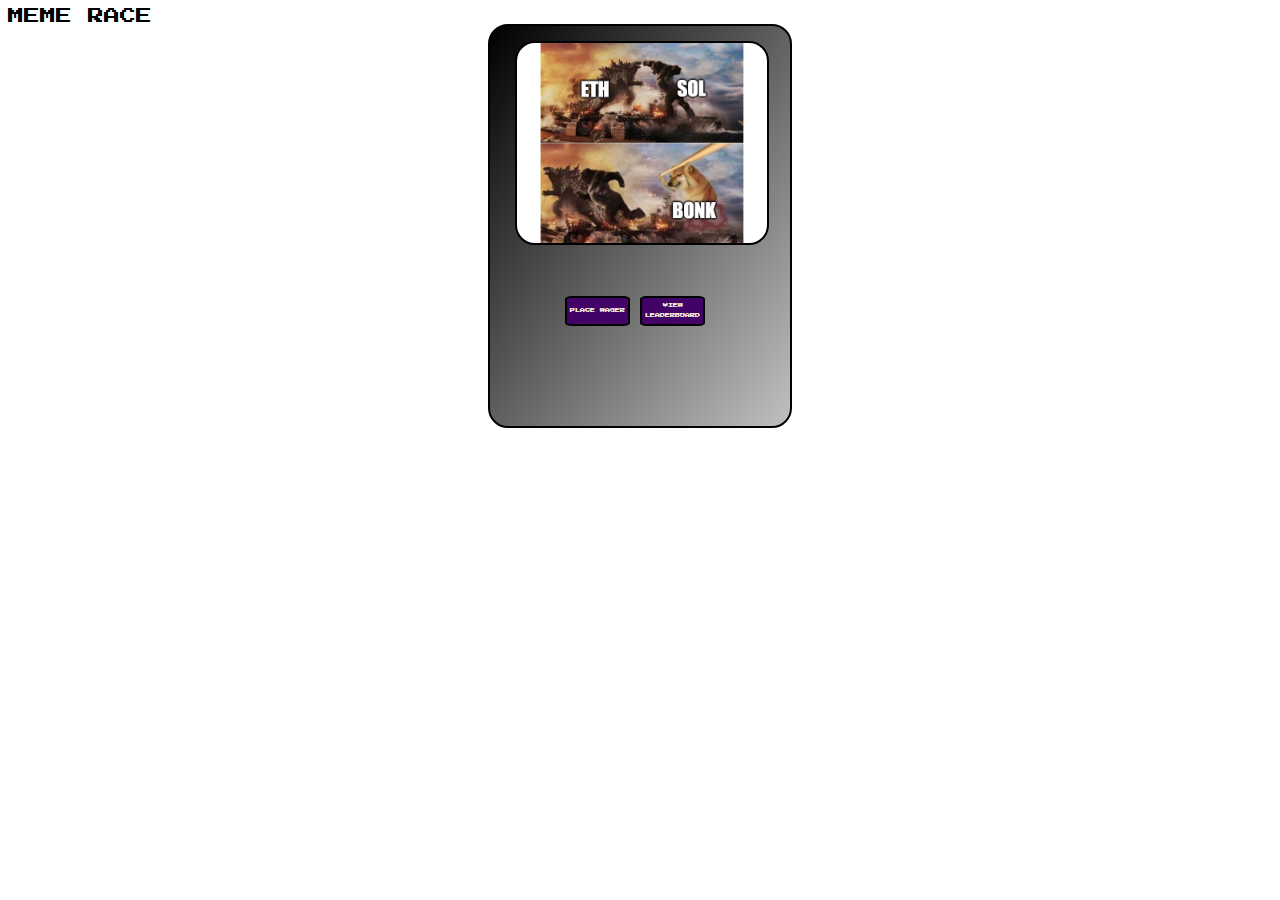
<file: gameboy.html>
<!DOCTYPE html>
<html>
  <head>
    <link rel="stylesheet" type="text/css" href="gameboy.css">
  </head>
  <body>
    <div class="header">MEME RACE</div>
    <div class="console">
        <div class="screen">
          <img src="bonketh.jpg" alt="image">
        </div>
        <div class="joystickU"></div>
        <div class="joystickD"></div>
        <div class="joystickL"></div>
        <div class="joystickR"></div>
        <div class="buttons">
          <button class="a">Place Wager</button>
          <button class="b">View Leaderboard</button>
        </div>
        <div class="d-pad">
          <div class="up"></div>
          <div class="down"></div>
          <div class="left"></div>
          <div class="right"></div>
        </div>        
      </div>      
  </body>
</html>
</file>
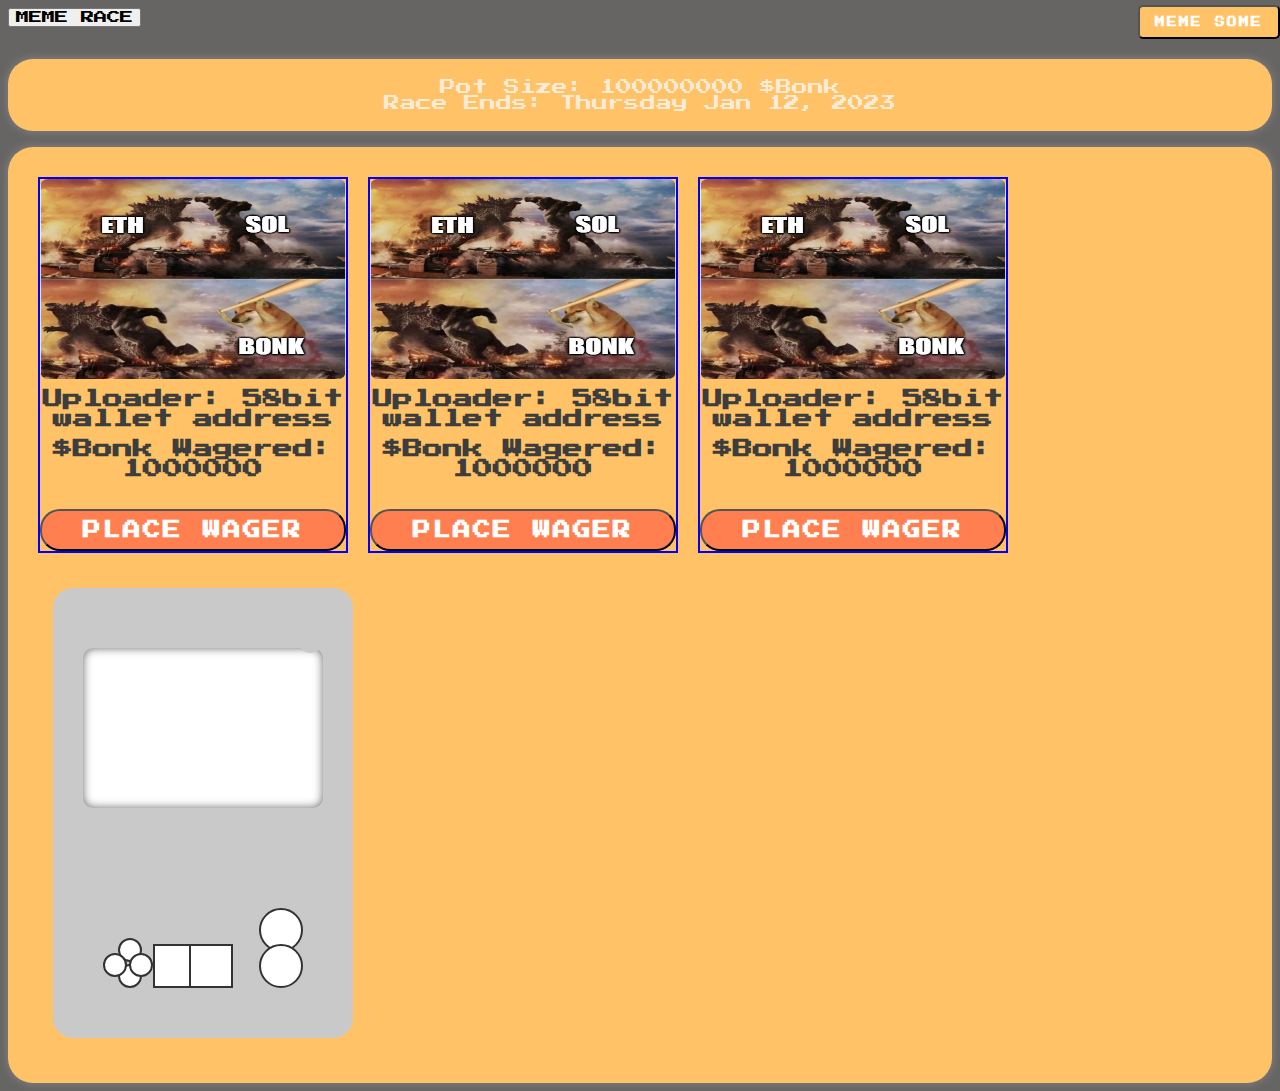
<file: leaderboard.html>
<!DOCTYPE html>
<html>
  <head>
    <title>Leaderboard</title>
    <link rel="stylesheet" type="text/css" href="leaderboard.css">
  </head>
  <body>
    <nav>
      <button>MEME RACE</button>
      <button id="meme-some-btn">Meme Some</button>
    </nav>
    <br>
    <br>
    <div id="pool-stats">
      <div id="pot-size">Pot Size: 100000000 $Bonk</div>
      <div id="race-endspot-size-">Race Ends: Thursday Jan 12, 2023</div>
    </div>
    <br>
    <div id="leaderboard">
      <div class="entry-container">
          <div class="entry">
              <img src="bonketh.jpg" class="meme-img">
              <div class="entry-info">
                  <div class="uploader">Uploader: 58bit wallet address</div>
                  <div class="wagered">$Bonk Wagered: 1000000</div>
                  <button class="place-wager-btn">Place Wager</button>
              </div>
          </div>
          <div class="entry">
              <img src="bonketh.jpg" class="meme-img">
              <div class="entry-info">
                  <div class="uploader">Uploader: 58bit wallet address</div>
                  <div class="wagered">$Bonk Wagered: 1000000</div>
                  <button class="place-wager-btn">Place Wager</button>
              </div>
          </div>
          <div class="entry">
              <img src="bonketh.jpg" class="meme-img">
              <div class="entry-info">
                  <div class="uploader">Uploader: 58bit wallet address</div>
                  <div class="wagered">$Bonk Wagered: 1000000</div>
                  <button class="place-wager-btn">Place Wager</button>
              </div>
          </div>
          <div class="gameboy">
            <div class="body">
              <div class="screen"></div>
              <div class="speaker"></div>
              <div class="power"></div>
            </div>
            <div class="buttons">
              <div class="dpad">
                <div class="dpad-up"></div>
                <div class="dpad-down"></div>
                <div class="dpad-left"></div>
                <div class="dpad-right"></div>
              </div>
              <div class="ab-buttons">
                <div class="button button-a"></div>
                <div class="button button-b"></div>
              </div>
              <div class="select-start">
                <div class="select"></div>
                <div class="start"></div>
              </div>
            </div>
          </div>
          
          <!-- Add more entries here for a total of 10 -->
      </div>
    </div>
  </body>
</file>
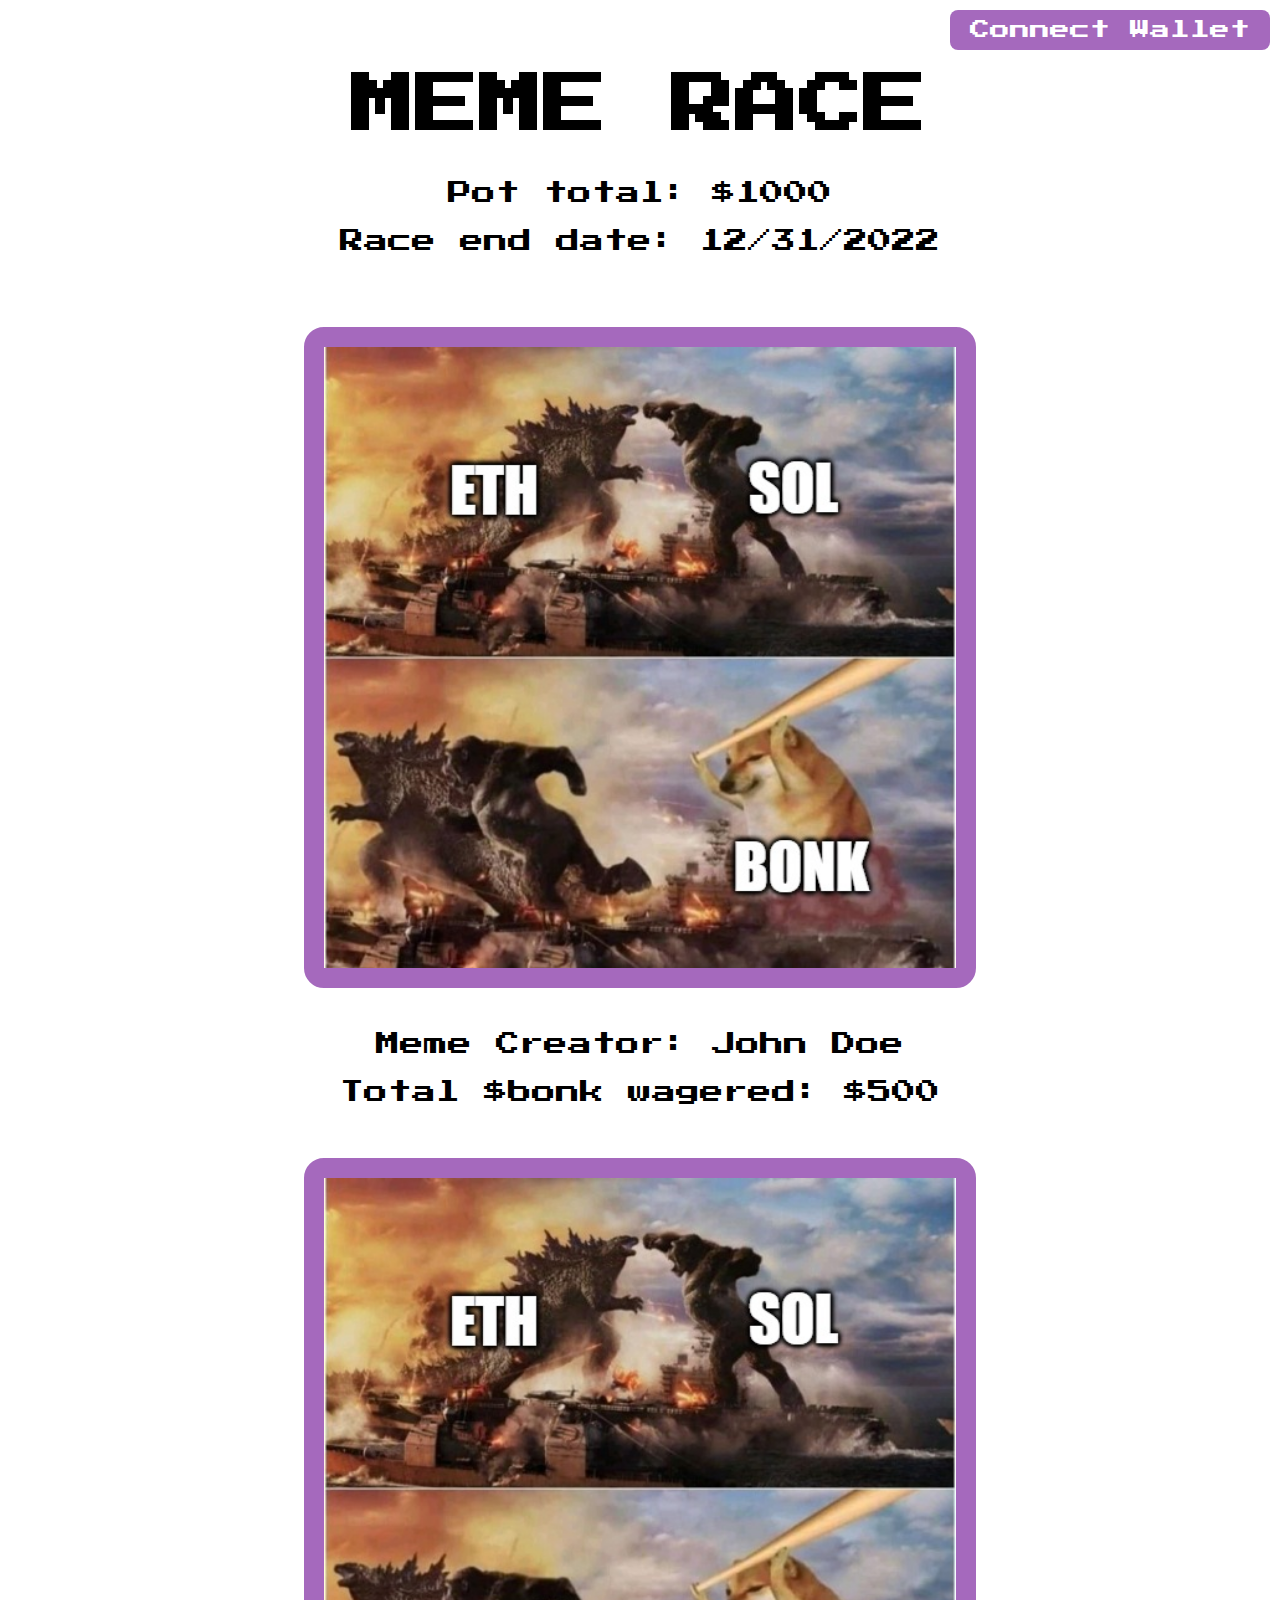
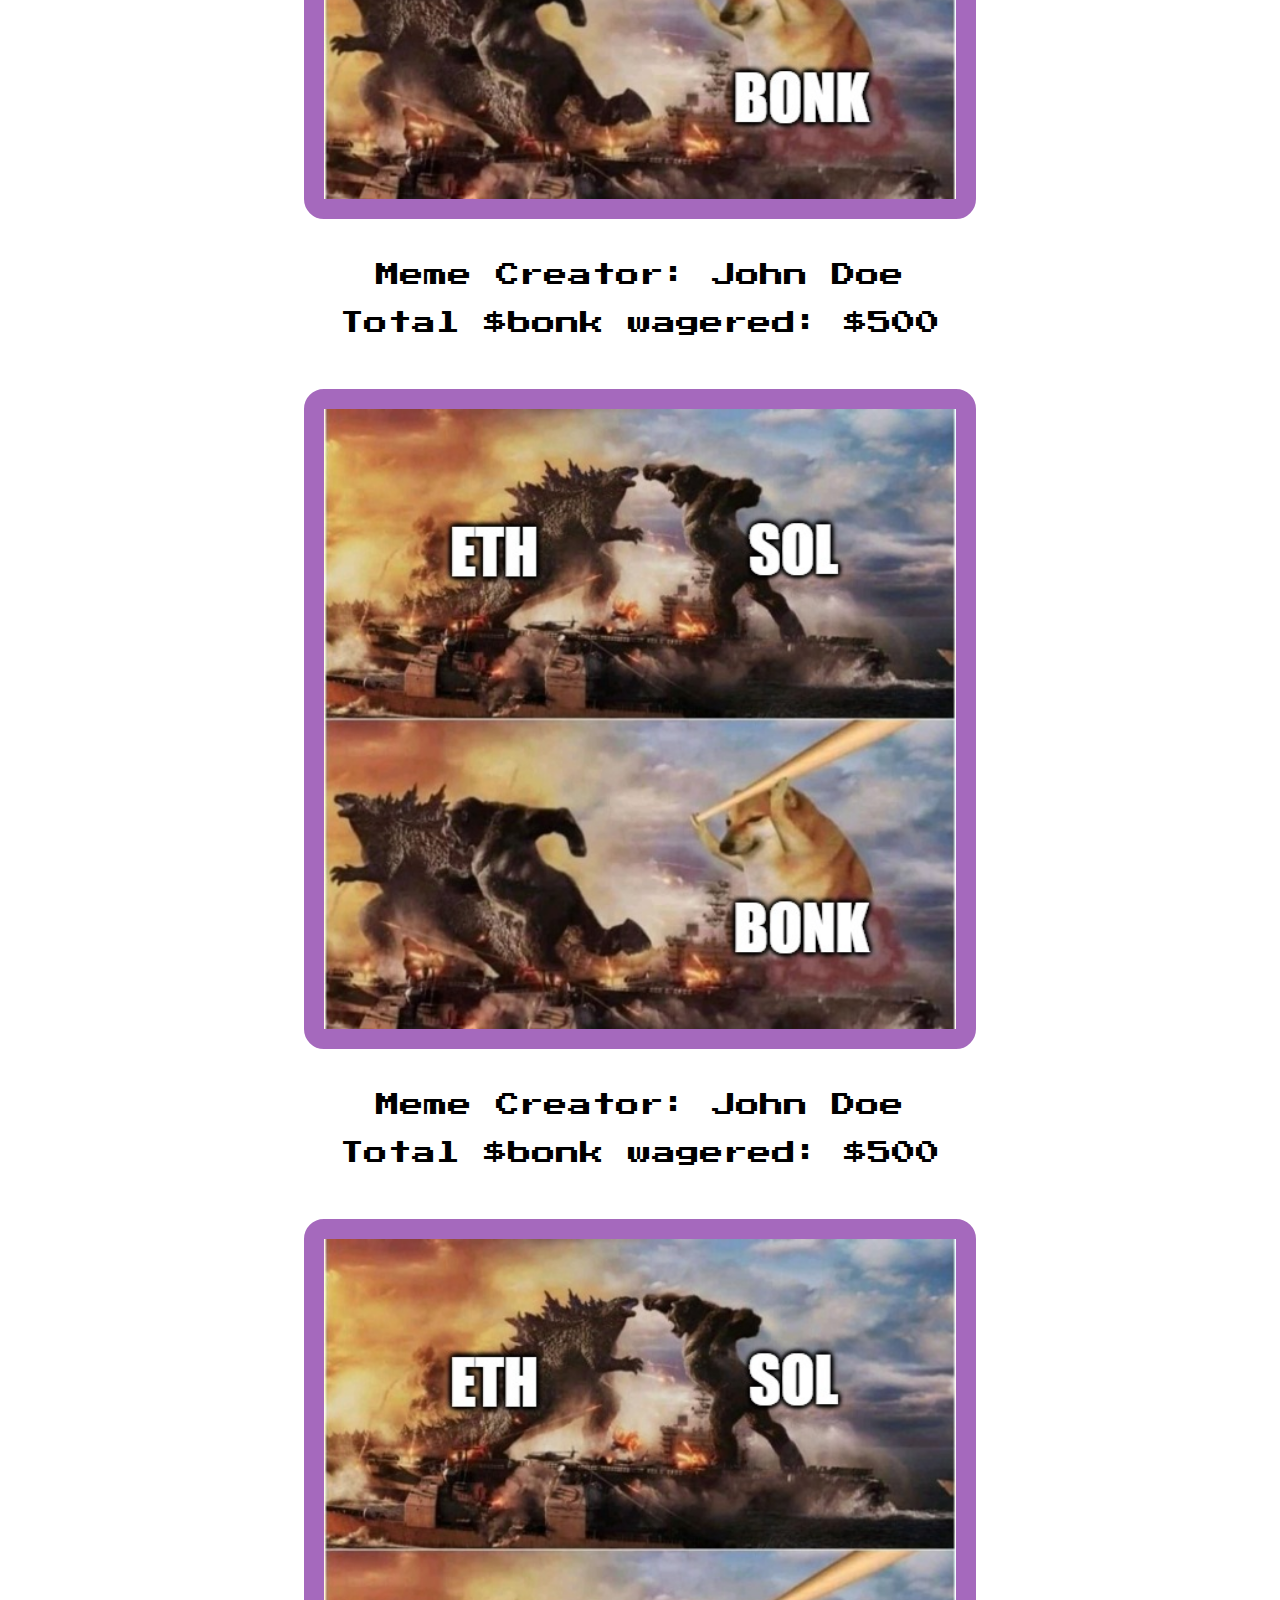
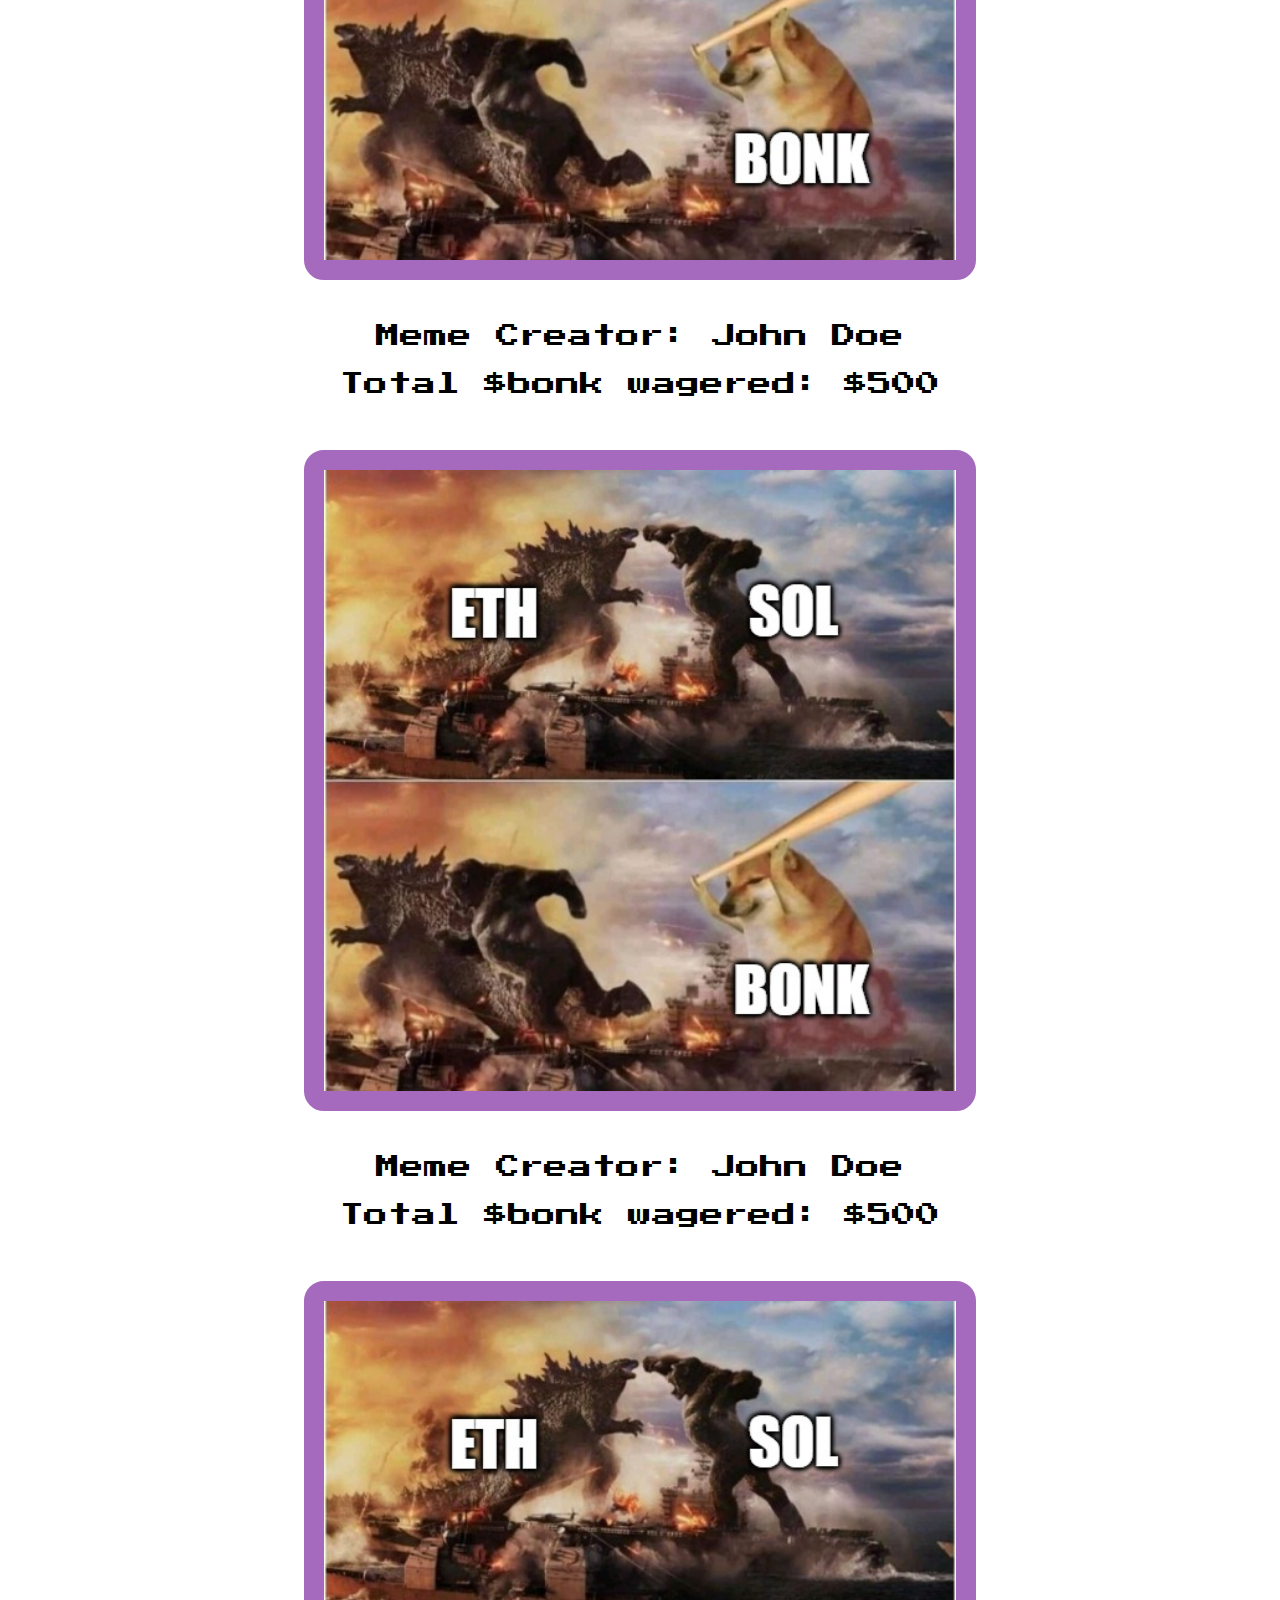
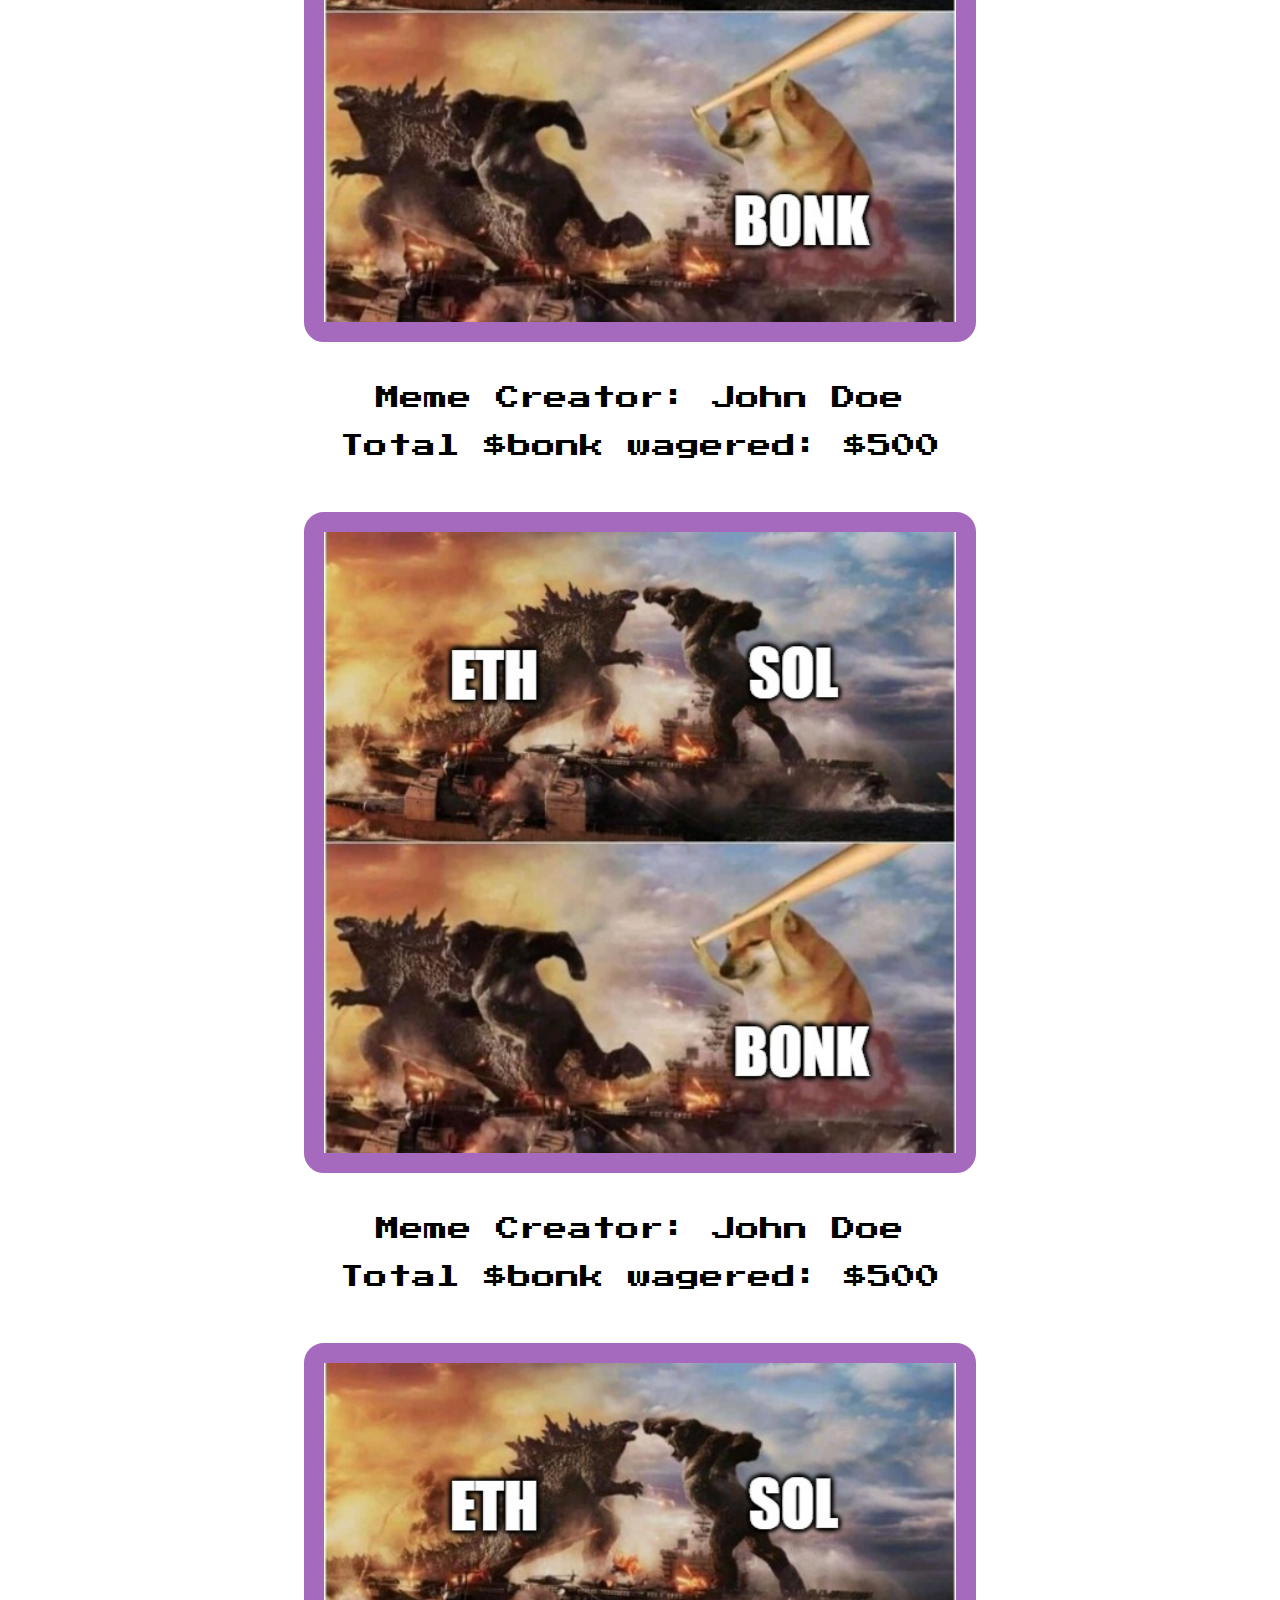
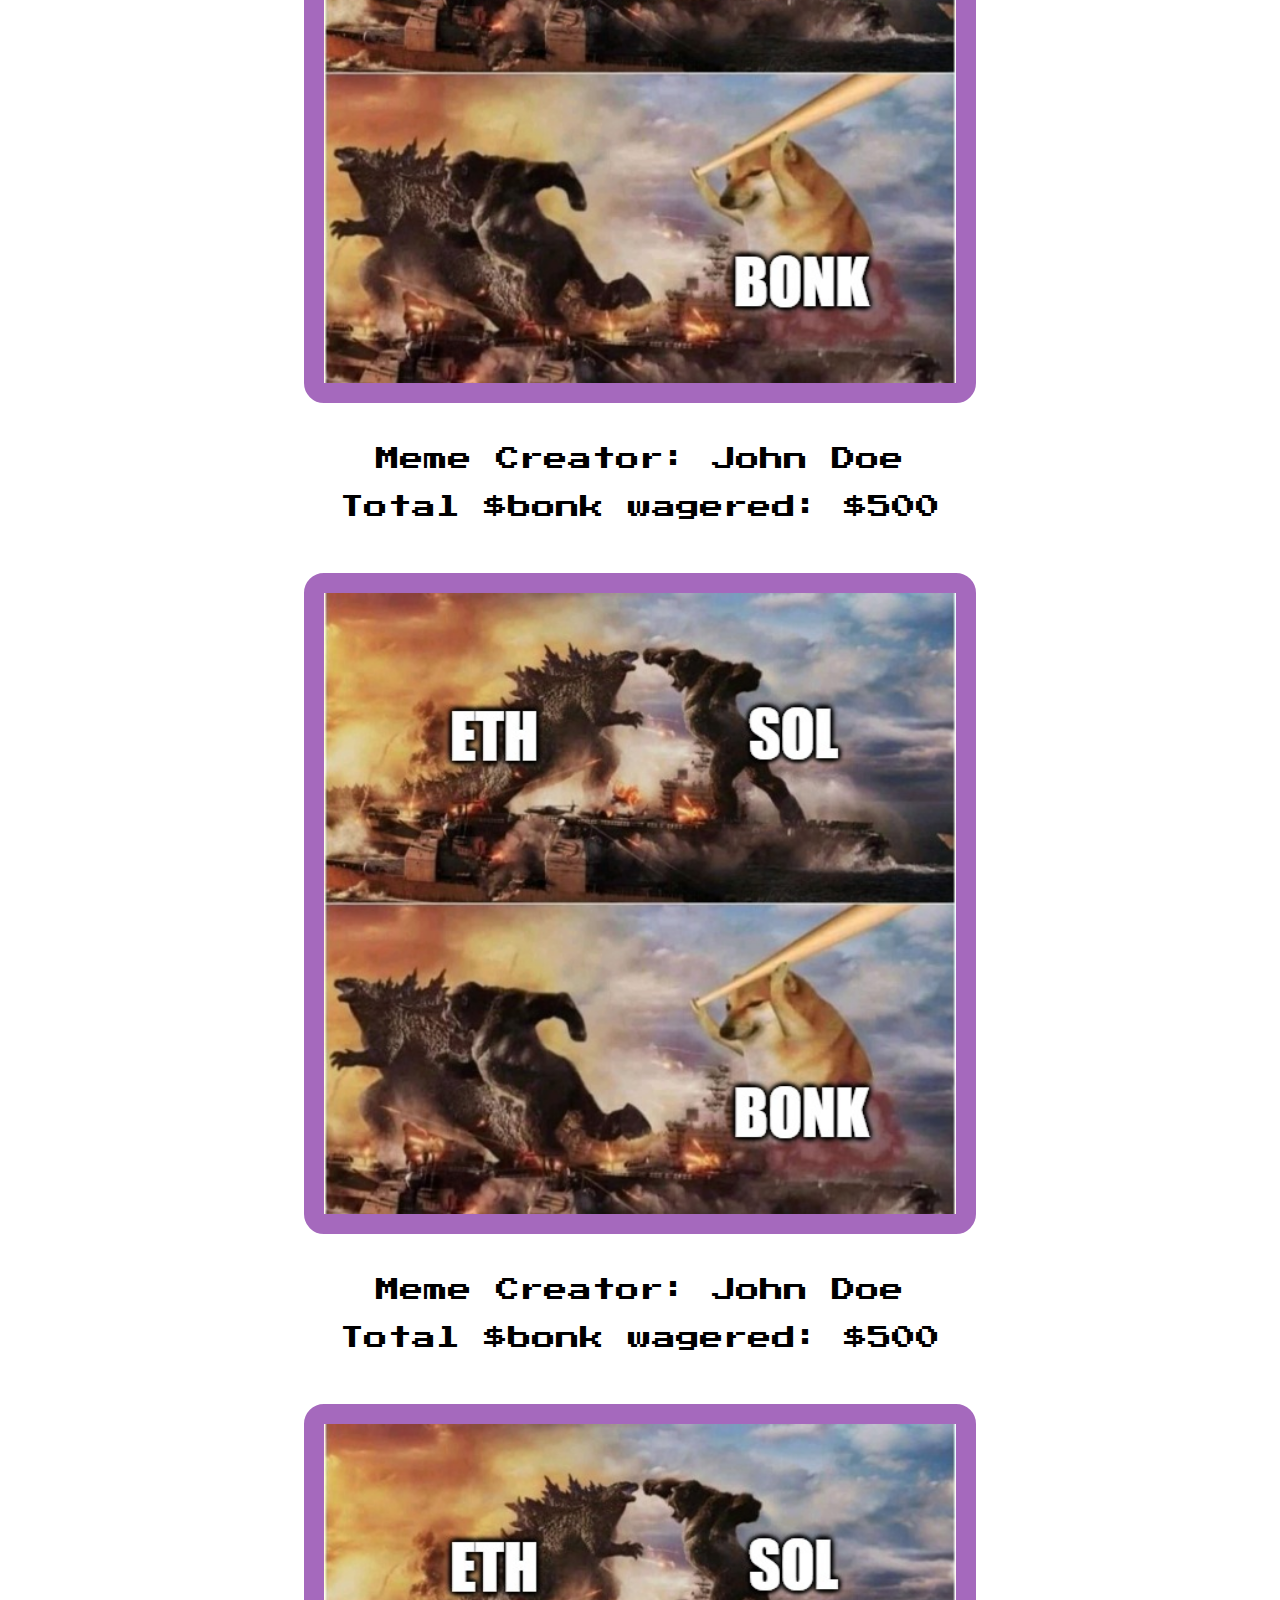
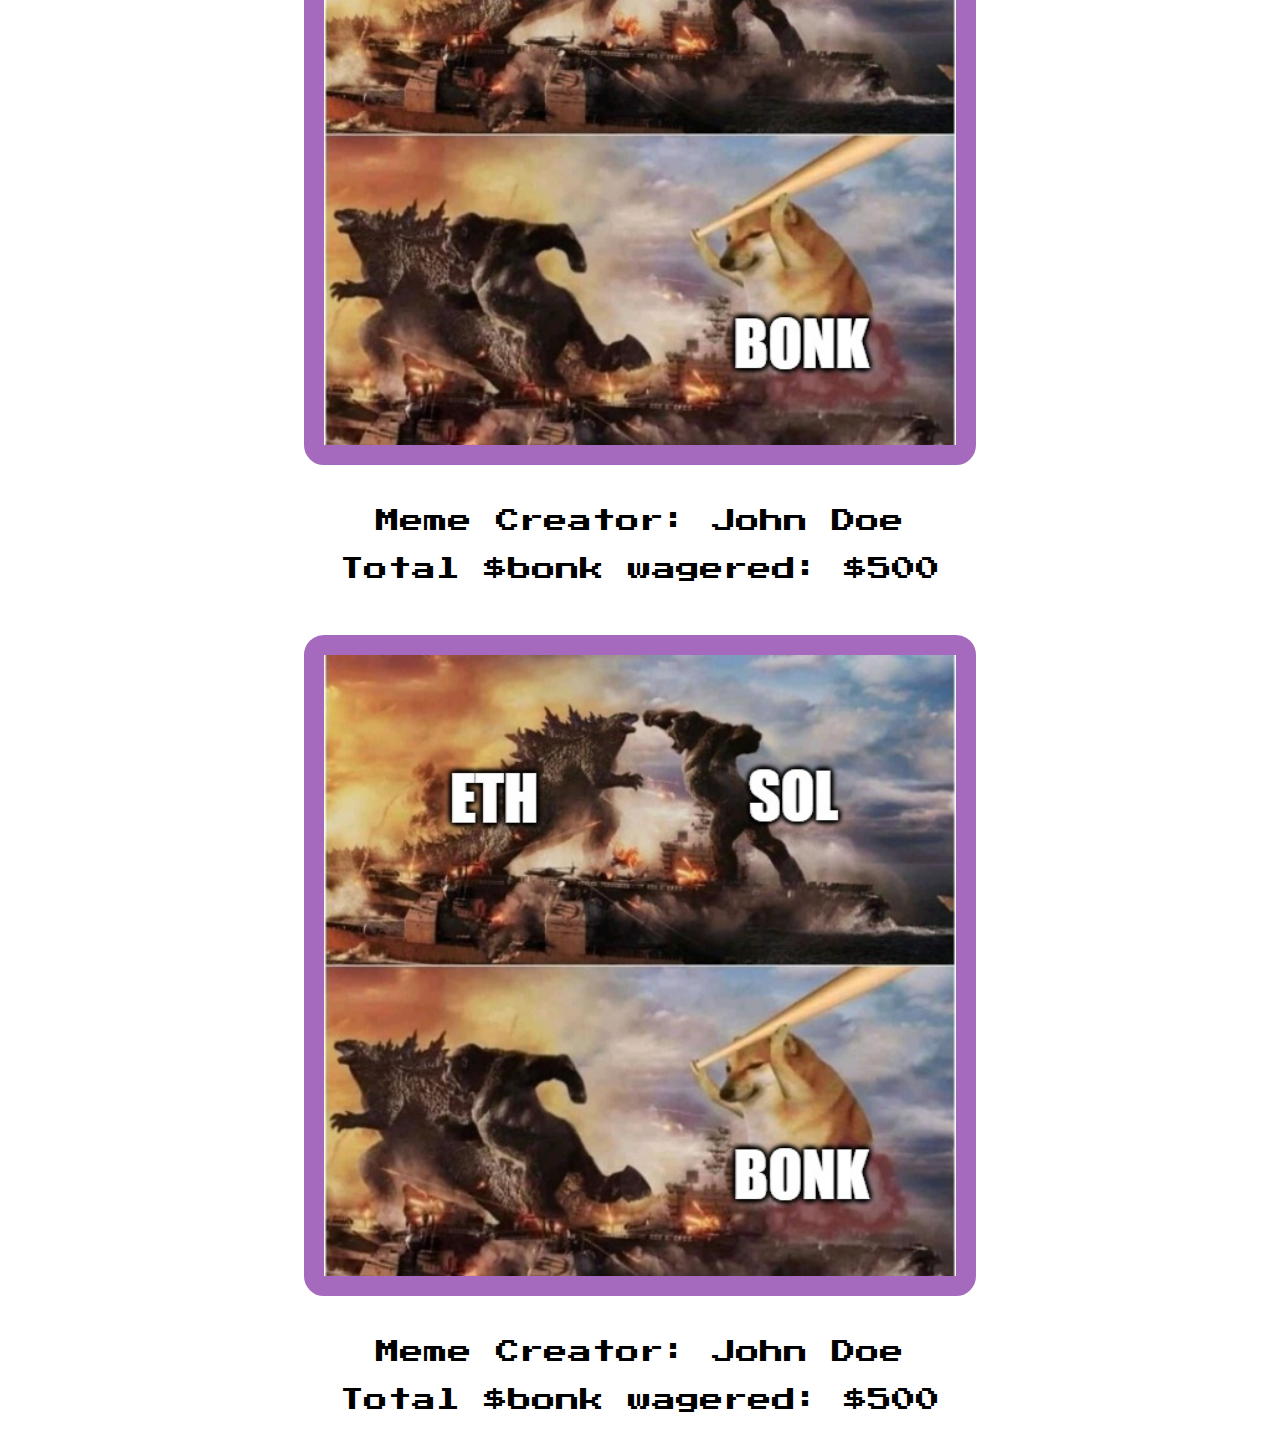
<file: race.html>
<!DOCTYPE html>
<html>
  <head>
    <title>MEME RACE</title>
    <link href='https://fonts.googleapis.com/css2?family=Press+Start+2P&display=swap' rel='stylesheet'>
    <link rel="stylesheet" type="text/css" href="race.css">
  </head>
  <body>
    <div class="header">
      <h1 class="title">MEME RACE</h1>
      <div class="info">
        <p>Pot total: $1000</p>
        <p>Race end date: 12/31/2022</p>
      </div>
    </div>
    <div class="content">
      <img class="meme-img" src="bonketh.jpg" alt="Meme">
      <div class="creator-info">
        <p>Meme Creator: John Doe</p>
        <p>Total $bonk wagered: $500</p>
      </div>
    </div>
    <div class="content">
      <img class="meme-img" src="bonketh.jpg" alt="Meme">
      <div class="creator-info">
        <p>Meme Creator: John Doe</p>
        <p>Total $bonk wagered: $500</p>
      </div>
    </div>
    <div class="content">
      <img class="meme-img" src="bonketh.jpg" alt="Meme">
      <div class="creator-info">
        <p>Meme Creator: John Doe</p>
        <p>Total $bonk wagered: $500</p>
      </div>
    </div>
    <div class="content">
      <img class="meme-img" src="bonketh.jpg" alt="Meme">
      <div class="creator-info">
        <p>Meme Creator: John Doe</p>
        <p>Total $bonk wagered: $500</p>
      </div>
    </div>
    <div class="content">
      <img class="meme-img" src="bonketh.jpg" alt="Meme">
      <div class="creator-info">
        <p>Meme Creator: John Doe</p>
        <p>Total $bonk wagered: $500</p>
      </div>
    </div>
    <div class="content">
      <img class="meme-img" src="bonketh.jpg" alt="Meme">
      <div class="creator-info">
        <p>Meme Creator: John Doe</p>
        <p>Total $bonk wagered: $500</p>
      </div>
    </div>
    <div class="content">
      <img class="meme-img" src="bonketh.jpg" alt="Meme">
      <div class="creator-info">
        <p>Meme Creator: John Doe</p>
        <p>Total $bonk wagered: $500</p>
      </div>
    </div>
    <div class="content">
      <img class="meme-img" src="bonketh.jpg" alt="Meme">
      <div class="creator-info">
        <p>Meme Creator: John Doe</p>
        <p>Total $bonk wagered: $500</p>
      </div>
    </div>
    <div class="content">
      <img class="meme-img" src="bonketh.jpg" alt="Meme">
      <div class="creator-info">
        <p>Meme Creator: John Doe</p>
        <p>Total $bonk wagered: $500</p>
      </div>
    </div>
    <div class="content">
      <img class="meme-img" src="bonketh.jpg" alt="Meme">
      <div class="creator-info">
        <p>Meme Creator: John Doe</p>
        <p>Total $bonk wagered: $500</p>
      </div>
    </div>
    <div class="content">
      <img class="meme-img" src="bonketh.jpg" alt="Meme">
      <div class="creator-info">
        <p>Meme Creator: John Doe</p>
        <p>Total $bonk wagered: $500</p>
      </div>
    </div>
    <div class="wallet-button">
      <button>Connect Wallet</button>
    </div>
    
  </body>
  
</html>
</file>
<file: gameboy.css>
@import url(http://fonts.googleapis.com/css?family=Press+Start+2P);
*{
    font-family: 'Press Start 2p';
}

header{
    text-align: center;
}

/* Main container */
.console {
    width: 300px;
    height: 400px;
    border: 2px solid #000;
    background: linear-gradient(to bottom right, #000000, #c0c0c0); /* gradient from black to silver */
    position: relative;
    margin: auto;
    border-radius: 20px;
}

/* Screen container */
.screen {
    width: 250px;
    height: 200px;
    border: 2px solid #000;
    background-color: #fff;
    position: absolute;
    top: 15px;
    left: 25px;
    border-radius: 20px;
    text-align: center;
}

.screen img {
    max-width: 100%;
    max-height: 100%;
    object-fit: contain;
}

/* d-pad container */
.d-pad {
  width: 80px;
  height: 80px;
  position: absolute;
  bottom: 20px;
  left: 30%;
  display: flex;
  justify-content: center;
  align-items: center;
  flex-wrap: wrap;
}

/* d-pad buttons */
.d-pad div {
  width: 50%;
  height: 50%;
  display: flex;
  justify-content: center;
  align-items: center;
  font-size: 20px; /* adjust font size for the + */
  color: #000;
}

/* Action buttons container */
.buttons {
    width: 50%; /* positioned using graphic design best practices */
    height: 60px;
    position: absolute;
    bottom: 85px;
    left: 25%;
    display: flex;
    justify-content: space-between;
    align-items: center;
}

/* Action buttons */
.buttons button {
    width: 100%;
    height: 30px;
    border: 2px solid #000;
    background-color: rgb(67, 2, 104);
    border-radius: 10%;
    font-weight: bold;
    font-size: 5px; /* adjust font size */
    padding: 2px; /* add padding to fit text inside button */
    color: antiquewhite;
    text-align: center;
    line-height: 10px; /* adjust line height */
    text-transform: uppercase; /* to make sure all the text appears capitalized */
    overflow: hidden; /* truncate text that does not fit */
    text-overflow: ellipsis; /* add ellipsis for truncated text */
    margin-right:10px; /* add space between buttons */
}
</file>
<file: leaderboard.css>
/* importing font from Google */
 @import url(http://fonts.googleapis.com/css?family=Press+Start+2P);
 *{
  font-family: 'Press Start 2p';
 }
/* Retro font */
body {
  background-color: #666563; /* light beige */
}

header {
  display: flex;
  justify-content: space-between;
  align-items: center;
  padding: 20px;
  background-color: #3f3d3c; /* coral */
}

#logo {
  width: 80px;
  height: 80px;

  border-radius: 5px;
}

#meme-some-btn {
  position: absolute;
  top: 5px;
  right: 0;
  font-size: 10px;
  font-weight: bold;
  padding: 10px 15px;
  border-radius: 5px;
  background-color: #ffc266; /* blue */
  color: white;
  text-transform: uppercase;
  letter-spacing: 2px;
  ;
}

#pool-stats {
  display: flex;
  flex-wrap:wrap;
  align-items:center;
  padding: 20px;
  background-color: #ffc266; /* yellow */
  border-radius: 25px;
  text-align: center;
  box-shadow: 0px 0px 10px #888888;
  color: antiquewhite;
}

#leaderboard {
  display: flex;
  flex-wrap:wrap;
  align-items:center;
  padding: 20px;
  background-color: #ffc266; /* yellow */
  border-radius: 25px;
  text-align: center;
  box-shadow: 0px 0px 10px #888888;
}
#pot-size, #race-endspot-size- {
  width:100%;
  text-align:center;
}
.entry-container{
  display: flex;
  flex-wrap:wrap;
  width:100%;
}
.entry{
  border: 2px solid red;
  border: 2px solid blue;
  width: 25%;
  margin: 10px;
}
.entry-info{
  display: flex;
  flex-wrap:wrap;
  flex-direction: column;
  align-items: center;
}
.uploader, .wagered {
  font-size: 20px;
  font-weight: bold;
  color: #3d3d3d; /* dark gray */
  margin-bottom: 10px;
}
.place-wager-btn {
  font-size: 18px;
  font-weight: bold;
  padding: 10px 20px;
  border-radius: 20px;
  background-color: #ff7f50; /* coral */
  color: white;
  text-transform: uppercase;
  letter-spacing: 2px;
  margin-top: 20px;
  width: 100%;
}

.meme-img {
  width: 100%;
  height: 200px;
  border-radius: 8px;
  margin-bottom:10px;
}

.gameboy {
  width: 350px;
  height: 500px;
  position: relative;
}

.body {
  width: 300px;
  height: 450px;
  position: absolute;
  top: 25px;
  left: 25px;
  background-color: #c9c9c9;
  border-radius: 20px;
}

.screen {
  width: 240px;
  height: 160px;
  position: absolute;
  top: 60px;
  left: 30px;
  background-color: #fff;
  border-radius: 10px;
  box-shadow: inset 0px 0px 10px #666;
}

.speaker {
  width: 25px;
  height: 25px;
  position: absolute;
  top: 40px;
  right: 30px;
  border-radius: 50%;
  background-color: #c9c9c9;
}

.power {
  width: 15px;
  height: 10px;
  position: absolute;
  top: 20px;
  right: 30px;
  border-radius: 3px;
  background-color: #c9c9c9;
}

.buttons {
  width: 300px;
  height: 100px;
  position: absolute;
  bottom: 25px;
  left: 25px;
}

.dpad {
  width: 50px;
  height: 50px;
  position: absolute;
  left: 50px;
  bottom: 50px;
}

.dpad-up, .dpad-down, .dpad-left, .dpad-right {
  width: 20px;
  height: 20px;
  border-radius: 50%;
  border: 2px solid #333;
  background-color: #fff;
  position: absolute;
}

.dpad-up {
  top: 0px;
  left: 15px;
}

.dpad-down {
  bottom: 0px;
  left: 15px;
}

.dpad-left {
  left: 0px;
  top: 15px;
}

.dpad-right {
  right: 0px;
  top: 15px;
}

.ab-buttons {
  width: 80px;
  height: 80px;
  position: absolute;
  right: 50px;
  bottom: 50px;
}

.button {
  width: 40px;
  height: 40px;
  border-radius: 50%;
  border: 2px solid #333;
  background-color: #fff;
  position: absolute;
}

.button-a {
  top: 0px;
  right: 0px;
}

.button-b {
  bottom: 0px;
  right: 0px;
}

.select-start {
  width: 80px;
  height: 40px;
  position: absolute;
  left: 100px;
  bottom: 50px;
}

.select, .start {
  width: 40px;
  height: 40px;
  border: 2px solid #333;
  background-color: #fff;
  position: absolute;
}

.select {
  left: 0px;
  bottom: 0px;
}

.start {
  right: 0px;
  bottom: 0px;
}
</file>
<file: race.css>
/* Import the Press Start 2p font */
@import url(http://fonts.googleapis.com/css?family=Press+Start+2P);

/* Set the font to Press Start 2p */
* {
  font-family: 'Press Start 2p';
}

/* Add styling for the webpage */
body {
  background-image: 'bg-video.mp4';
  background-repeat: repeat;
  font-family: 'Press Start 2P', cursive;
}

.header {
  display: flex;
  flex-direction: column;
  align-items: center;
  text-align: center;
  margin-top: 30px;
}

.title {
  font-size: 64px;
  margin-bottom: 20px;
}

.info {
  font-size: 24px;
  margin-bottom: 20px;
}

.content {
  display: flex;
  flex-direction: column;
  align-items: center;
  text-align: center;
  margin-top: 30px;
}

.meme-img {
  width: 50%;
  border: 20px solid #a569bd;
  border-radius: 20px;
}

.creator-info {
  font-size: 24px;
  margin-top: 20px;
}

.wallet-button {
  position: absolute;
  top: 10px;
  right: 10px;
}

.wallet-button button {
  font-size: 20px;
  padding: 10px 20px;
  background-color: #a569bd;
  color: white;
  border-radius: 8px;
  border: none;
}

.wallet-button button:hover {
  background-color: #7d3c98;
}
</file>
